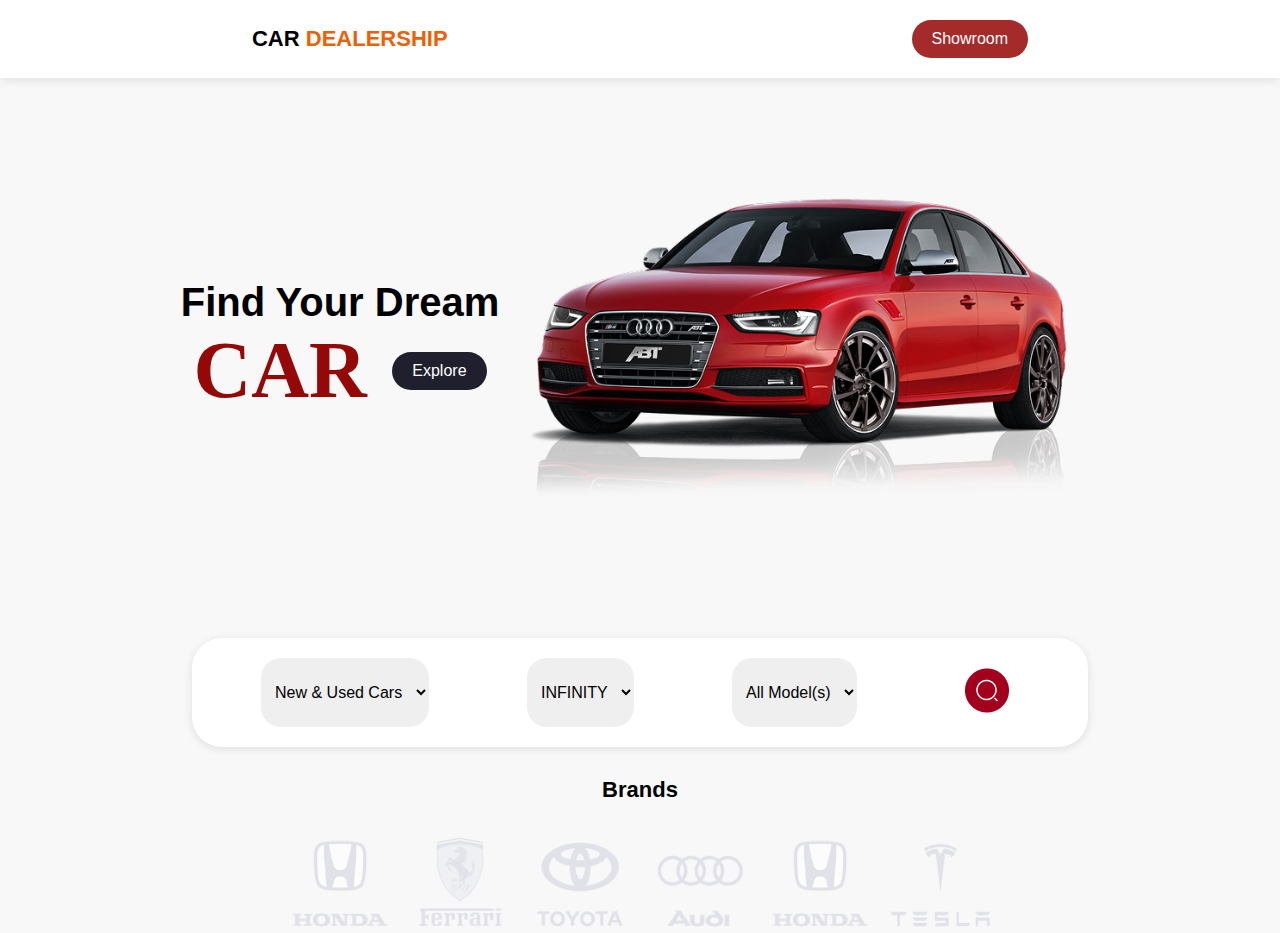
<file: src/main/resources/static/index.html>
<!DOCTYPE html>
<html lang="en">
<head>
    <meta charset="UTF-8">
    <meta name="viewport" content="width=device-width, initial-scale=1.0">
    <title>Car Dealership</title>
    <link rel="stylesheet" href="styles.css"> 

    <style>
        .explore-btn{
  background-color: brown;
  color: white;
  padding: 10px 20px;
  border: none;
  cursor: pointer;
  font-size: 16px;
  border-radius: 20px;
 
}

.explore-btn:hover{
  background-color:rgb(28, 28, 222);
}

a{
    text-decoration: none;
}
    </style>
</head>
<body>
    <header>
        <nav>
            <ul class="theul">
                <div class="logo">CAR <span>DEALERSHIP</span></div>
               <a href="./cars.html"> <div class="explore-btn">Showroom</div></a>
            </ul>
        </nav>
    </header>
    <section class="hero">
        <div class="text">
            <h1>Find Your Dream </h1>
           <div class="hero-carandorder"><span>CAR</span> <a href="./cars.html"><button >Explore </button></a></div> 
        </div>
        <div class="image">
            <img src="./cars/herocar.png" alt="Red Audi Car">
        </div>
    </section>
    <section class="search-bar">
        <select>
            <option>New & Used Cars</option>
        </select>
        <select>
            <option>INFINITY</option>
        </select>
        <select>
            <option>All Model(s)</option>
        </select>
        <button class="search-btn"><img src="./cars/search.png" alt="" srcset=""></button>
    </section>
    <section class="brands">
        <h2>Brands</h2>
        <div class="brand-logos">
            <img src="./cars/honda.png" alt="Honda">
            <img src="./cars/ferari.png" alt="Ferrari">
            <img src="./cars/toyota.png" alt="Toyota">
            <img src="./cars/audi.png" alt="Audi">
            <img src="./cars/honda.png" alt="Honda">
            <img src="./cars/tesla.png" alt="Tesla">
        </div>
    </section>
</body>
</html>
</file>
<file: src/main/resources/static/styles.css>
* {
    margin: 0;
    padding: 0;
    box-sizing: border-box;
    font-family: Arial, sans-serif;
}

body {
    background: #f8f8f8;
    text-align: center;
}

nav ul {
    display: flex;
    justify-content: space-around;
    align-items: center;
    padding: 20px;
    background: white;
    box-shadow: 0px 2px 10px rgba(0,0,0,0.1);
    
}



.hero {
    height: 60vh;
}

.logo {
    font-weight: bold;
    font-size: 22px;
}
.logo span {
    color: rgb(236, 96, 9);
}

.hero {
    display: flex;
    align-items: center;
    justify-content: center;
    padding: 10px;
    position: relative;
}

.hero .text {
    text-align: left;
    max-width: 400px;
}

.hero h1 {
    font-size: 40px;
    font-weight: bold;
}

.hero h1 span {
    color: red;
}

.hero button {
    background: #1f1f2e;
    color: white;
    padding: 10px 20px;
    border: none;
    cursor: pointer;
    font-size: 16px;
}

.image img {
    width: 600px;
}

.search-bar {
    display: flex;
    justify-content: space-around;
    padding: 20px;
    background: white;
    box-shadow: 0px 2px 10px rgba(0,0,0,0.1);
    margin: 20px auto;
    width: 70%;
    border-radius: 30px;
}

select, .search-btn {
    padding: 10px;
    border-radius: 20px;
    border: none;
    cursor: pointer;
    font-size: 16px;
}

.search-btn {
    background: #ffffff;
    color: white;
    transition: cubic-bezier(0.215, 0.610, 0.355, 1);
}

.search-btn:hover {
    color: white;
}

.search-btn:active {
    background: #1f1f2e;
    color: white;
}

.search-btn:focus {
    background: #1f1f2e;
    color: white;
}

.search-btn:disabled {
    background: #1f1f2e;
    color: white;
    background: white;
}

.brands h2 {
    margin: 30px 0;
    font-size: 22px;
}

.brand-logos {
    display: flex;
    justify-content: center;
    gap: 20px;
    opacity: 0.6;
}

.brand-logos img {
    width: 100px;
}
.hero-carandorder{
    display: flex;
    align-items: center;
    justify-content: space-around;
}
.hero-carandorder span{
    font-size: 80px;
    font-weight: bold;
    font-family:Cambria, Cochin, Georgia, Times, 'Times New Roman', serif;
    color: rgb(148, 8, 8);
    
}
.hero-carandorder button{
    background: #1f1f2e;
    color: white;
    padding: 10px 20px;
    border: none;
    cursor: pointer;
    font-size: 16px;
    border-radius: 20px;
}
.hero-carandorder button:hover{
    background: #3a3a4a;
}

.theul{
    list-style: none;
}
</file>
